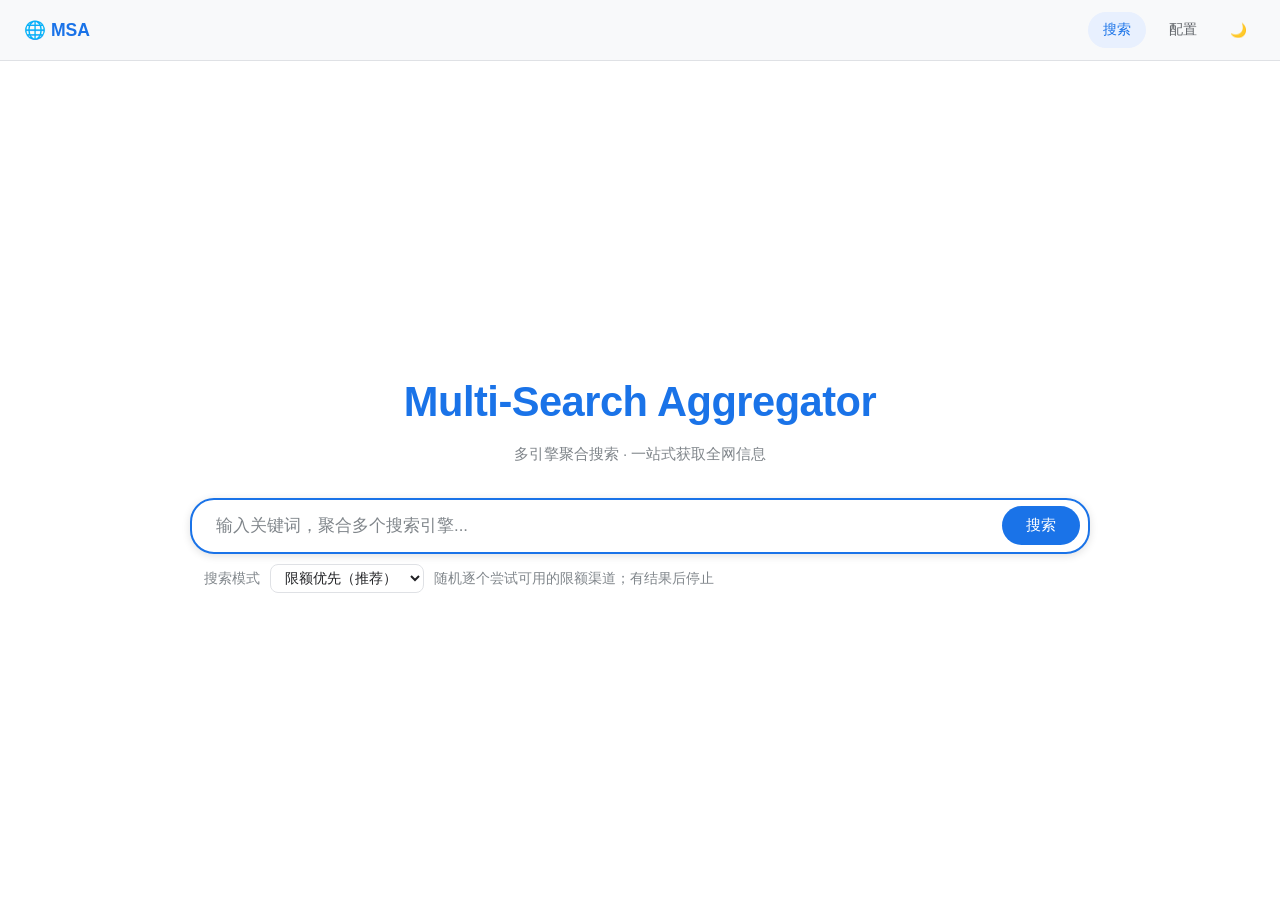
<file: static/index.html>
<!DOCTYPE html>
<html lang="zh-CN">
<head>
  <meta charset="UTF-8">
  <meta name="viewport" content="width=device-width, initial-scale=1.0">
  <title>Multi-Search Aggregator</title>
  <link rel="stylesheet" href="/static/style.css">
</head>
<body>
  <!-- Header -->
  <header class="header">
    <div class="header-logo">🌐 MSA</div>
    <nav class="header-nav">
      <a href="/" class="active">搜索</a>
      <a href="/static/config.html">配置</a>
      <button class="theme-toggle" id="themeToggle" title="切换主题">🌙</button>
    </nav>
  </header>

  <!-- Search Page -->
  <main class="search-page" id="searchPage">
    <div class="search-logo">Multi-Search Aggregator</div>
    <p class="search-subtitle">多引擎聚合搜索 · 一站式获取全网信息</p>

    <div class="search-box-wrapper">
      <div class="search-box">
        <input type="text" id="searchInput" placeholder="输入关键词，聚合多个搜索引擎..." autofocus>
        <button class="search-btn" id="searchBtn">搜索</button>
      </div>
      <div class="search-mode-selector">
        <label for="searchMode">搜索模式</label>
        <select id="searchMode">
          <option value="quota_first">限额优先（推荐）</option>
          <option value="parallel">全并发</option>
        </select>
        <span>随机逐个尝试可用的限额渠道；有结果后停止</span>
      </div>
    </div>

    <!-- SSE Progress -->
    <div class="progress-container" id="progressContainer"></div>

    <!-- Loading -->
    <div class="loader-wrapper" id="loader">
      <div class="spinner"></div>
      <span class="loader-text">正在连接搜索引擎...</span>
    </div>

    <!-- Results (with sidebar) -->
    <div class="results-container" id="resultsWrapper" style="display:none;">
      <div class="results-layout">
        <!-- Sidebar: Engine Filters -->
        <aside class="results-sidebar" id="resultsSidebar">
          <div class="sidebar-section">
            <h3>搜索引擎</h3>
            <div id="engineFilters"></div>
          </div>
          <div class="sidebar-section">
            <h3>统计</h3>
            <div id="searchStats" style="font-size:0.85rem;color:var(--text-secondary);"></div>
          </div>
        </aside>

        <!-- Main Results -->
        <div class="results-main">
          <div class="results-meta-bar" id="resultsMetaBar"></div>
          <div id="resultsList"></div>
          <div class="pagination" id="pagination"></div>
        </div>
      </div>
    </div>

    <!-- Empty State -->
    <div class="empty-state" id="emptyState" style="display:none;">
      <div class="empty-state-icon">📭</div>
      <div class="empty-state-text">没有找到匹配的结果</div>
    </div>
  </main>

  <!-- Toast Container -->
  <div class="toast-container" id="toastContainer"></div>

  <script>
  (function() {
    'use strict';

    // === Theme ===
    const themeToggle = document.getElementById('themeToggle');
    const saved = localStorage.getItem('msa-theme');
    if (saved === 'dark') { document.documentElement.setAttribute('data-theme', 'dark'); themeToggle.textContent = '☀️'; }

    themeToggle.addEventListener('click', () => {
      const isDark = document.documentElement.getAttribute('data-theme') === 'dark';
      document.documentElement.setAttribute('data-theme', isDark ? '' : 'dark');
      themeToggle.textContent = isDark ? '🌙' : '☀️';
      localStorage.setItem('msa-theme', isDark ? 'light' : 'dark');
    });

    // === Toast ===
    function showToast(msg, type = 'info') {
      const container = document.getElementById('toastContainer');
      const toast = document.createElement('div');
      toast.className = `toast toast-${type}`;
      toast.textContent = msg;
      container.appendChild(toast);
      setTimeout(() => { toast.classList.add('fade-out'); setTimeout(() => toast.remove(), 300); }, 4000);
    }

    // === State ===
    let currentQuery = '';
    let allResults = [];
    let engineResults = {}; // engine -> count
    let enabledEngines = new Set();
    let metaInfo = {};
    const PAGE_SIZE = 10;
    let currentPage = 1;
    let currentEventSource = null;

    // === DOM ===
    const searchInput = document.getElementById('searchInput');
    const searchBtn = document.getElementById('searchBtn');
    const searchMode = document.getElementById('searchMode');
    const searchPage = document.getElementById('searchPage');
    const loader = document.getElementById('loader');
    const progressContainer = document.getElementById('progressContainer');
    const resultsWrapper = document.getElementById('resultsWrapper');
    const resultsMetaBar = document.getElementById('resultsMetaBar');
    const resultsList = document.getElementById('resultsList');
    const pagination = document.getElementById('pagination');
    const engineFilters = document.getElementById('engineFilters');
    const searchStats = document.getElementById('searchStats');
    const emptyState = document.getElementById('emptyState');

    // === Search with SSE ===
    function doSearch() {
      currentQuery = searchInput.value.trim();
      if (!currentQuery) return;

      // Close previous SSE
      if (currentEventSource) { currentEventSource.close(); currentEventSource = null; }

      currentPage = 1;
      allResults = [];
      engineResults = {};
      emptyState.querySelector('.empty-state-text').textContent = '没有找到匹配的结果';
      progressContainer.innerHTML = '';
      progressContainer.classList.add('visible');
      loader.classList.add('visible');
      resultsWrapper.style.display = 'none';
      emptyState.style.display = 'none';
      searchPage.classList.add('results-mode');

      const params = new URLSearchParams({ q: currentQuery });
      params.set('mode', searchMode.value);
      const enabledArr = Array.from(enabledEngines);
      if (enabledArr.length > 0) params.set('engines', enabledArr.join(','));

      // Use SSE for real-time progress
      const sseUrl = `/api/search/stream?${params}`;
      currentEventSource = new EventSource(sseUrl);

      currentEventSource.addEventListener('engine_done', (e) => {
        try {
          const data = JSON.parse(e.data);
          engineResults[data.engine] = data.results;
          addProgressItem(data.engine, data.results, data.status);
        } catch(err) {}
      });

      currentEventSource.addEventListener('result', (e) => {
        try {
          const data = JSON.parse(e.data);
          allResults.push(data);
        } catch(err) {}
      });

      currentEventSource.addEventListener('complete', (e) => {
        currentEventSource.close();
        currentEventSource = null;
        loader.classList.remove('visible');

        try {
          const data = JSON.parse(e.data);
          metaInfo = data;
        } catch(err) {
          metaInfo = {};
        }

        progressContainer.classList.remove('visible');

        if (allResults.length === 0) {
          const problems = Object.entries(metaInfo.engine_status || {})
            .filter(([, status]) => ['temporarily_unavailable', 'timeout', 'error', 'rate_limited'].includes(status))
            .map(([engine, status]) => `${engine}（${channelStatusLabel(status, engine)}）`);
          if (problems.length) {
            emptyState.querySelector('.empty-state-text').textContent =
              `没有找到匹配的结果；渠道状态：${problems.join('、')}`;
          }
          emptyState.style.display = 'block';
          resultsWrapper.style.display = 'none';
        } else {
          renderResults();
        }
      });

      currentEventSource.addEventListener('error', (e) => {
        // If SSE fails, fallback to regular fetch
        if (currentEventSource) {
          currentEventSource.close();
          currentEventSource = null;
        }
        loader.classList.remove('visible');
        progressContainer.classList.remove('visible');

        // Fallback to regular fetch
        fetch(`/api/search?${params}`)
          .then(r => { if (!r.ok) throw new Error(`HTTP ${r.status}`); return r.json(); })
          .then(data => {
            allResults = data.results || [];
            metaInfo = data.meta || {};
            if (allResults.length === 0) {
              const problems = Object.entries(metaInfo.engine_status || {})
                .filter(([, status]) => ['temporarily_unavailable', 'timeout', 'error', 'rate_limited'].includes(status))
                .map(([engine, status]) => `${engine}（${channelStatusLabel(status, engine)}）`);
              if (problems.length) {
                emptyState.querySelector('.empty-state-text').textContent =
                  `没有找到匹配的结果；渠道状态：${problems.join('、')}`;
              }
              emptyState.style.display = 'block';
            } else {
              renderResults();
            }
          })
          .catch(err => showToast('搜索失败: ' + err.message, 'error'));
      });
    }

    function addProgressItem(engine, count, status = 'available') {
      const item = document.createElement('div');
      item.className = 'progress-item';
      const icon = status === 'available' ? '✅' :
        (['temporarily_unavailable', 'timeout', 'error', 'rate_limited'].includes(status) ? '⚠️' : 'ℹ️');
      const detail = status === 'available' ? `${count} 条结果` : channelStatusLabel(status, engine);
      item.innerHTML = `<span class="progress-icon">${icon}</span> <span>${escapeHtml(engine)}</span> <span style="color:var(--text-muted);">(${escapeHtml(detail)})</span>`;
      progressContainer.appendChild(item);
    }

    function channelStatusLabel(status, engine = '') {
      const diagnostic = (metaInfo.engine_errors || {})[engine];
      const diagnosticStatus = diagnostic?.status;
      if (status === 'temporarily_unavailable' &&
          ['timeout', 'error', 'rate_limited', 'cooldown'].includes(diagnosticStatus)) {
        status = diagnosticStatus;
      }
      const labels = {
        temporarily_unavailable: '暂不可用，已冷却或回退',
        timeout: '请求超时',
        error: '调用失败',
        rate_limited: '触发限流',
        no_results: '无匹配结果',
        skipped_budget: '时间预算不足，未调用',
        skipped_result_found: '已有结果，未继续调用',
        skipped_busy: '限额渠道繁忙，已回退',
        not_configured: '未配置凭据',
        cooldown: '冷却中，已跳过'
      };
      let label = labels[status] || status;
      if (diagnostic?.http_status) label += `，HTTP ${diagnostic.http_status}`;
      const cooldown = diagnostic?.cooldown_seconds ?? diagnostic?.cooldown_seconds_remaining;
      if (Number.isFinite(cooldown) && cooldown > 0) label += `，冷却约 ${cooldown} 秒`;
      return label;
    }

    // === Render Results ===
    function renderResults() {
      resultsWrapper.style.display = 'block';
      emptyState.style.display = 'none';

      // Filter by enabled engines (from sidebar toggles)
      const filtered = allResults.filter(r => {
        if (enabledEngines.size === 0) return true; // show all if no filter set
        return enabledEngines.has(r.source);
      });

      // Meta bar
      const enginesUsed = metaInfo.engines_used || Object.keys(engineResults).length || '—';
      const totalResults = metaInfo.total_results || allResults.length;
      const elapsed = metaInfo.elapsed_ms ? (metaInfo.elapsed_ms / 1000).toFixed(1) + ' 秒' : '—';
      const modeLabel = metaInfo.search_mode === 'parallel' ? '全并发' : '限额优先';
      resultsMetaBar.innerHTML = `
        <span>聚合了 <strong>${enginesUsed}</strong> 个引擎，共 <strong>${totalResults}</strong> 条结果</span>
        <span>${modeLabel} · 耗时 <strong>${elapsed}</strong></span>
      `;

      // Stats in sidebar
      let statsHtml = '';
      const engineStatus = metaInfo.engine_status || {};
      Object.entries(engineResults).forEach(([engine, count]) => {
        const status = engineStatus[engine] || 'available';
        const detail = status === 'available' ? `${count} 条结果` : channelStatusLabel(status, engine);
        statsHtml += `<div style="padding:3px 0;">${escapeHtml(engine)}: ${escapeHtml(detail)}</div>`;
      });
      Object.entries(engineStatus).forEach(([engine, status]) => {
        if (['temporarily_unavailable', 'timeout', 'error', 'rate_limited'].includes(status) && !(engine in engineResults)) {
          statsHtml += `<div style="padding:3px 0;">${escapeHtml(engine)}: ${escapeHtml(channelStatusLabel(status, engine))}</div>`;
        }
      });
      searchStats.innerHTML = statsHtml;

      // Engine filters
      renderEngineFilters();

      // Paginated results
      const start = (currentPage - 1) * PAGE_SIZE;
      const end = Math.min(start + PAGE_SIZE, filtered.length);
      const pageResults = filtered.slice(start, end);

      resultsList.innerHTML = pageResults.map(r => {
        const scoreClass = r.score >= 0.8 ? 'score-high' : r.score >= 0.5 ? 'score-mid' : 'score-low';
        const scorePct = (r.score * 100).toFixed(0);
        const timeStr = r.publish_time ? formatTime(r.publish_time) : '';

        return `
          <div class="result-card">
            <div class="result-title"><a href="${escapeAttr(r.url || '#')}" target="_blank" rel="noopener">${escapeHtml(r.title || '无标题')}</a></div>
            <div class="result-summary">${escapeHtml(r.summary || '')}</div>
            <div class="result-footer">
              <span class="result-source-tag">${escapeHtml(r.source || '未知')}</span>
              ${timeStr ? `<span class="result-time">${timeStr}</span>` : ''}
              <span class="result-score-badge ${scoreClass}">${scorePct}%</span>
            </div>
          </div>
        `;
      }).join('');

      renderPagination(filtered.length);
    }

    function renderEngineFilters() {
      const engines = [...new Set(allResults.map(r => r.source).filter(Boolean))];
      if (engines.length === 0) { engineFilters.innerHTML = '<div style="font-size:0.82rem;color:var(--text-muted);">无引擎数据</div>'; return; }

      engineFilters.innerHTML = engines.map(eng => `
        <div class="engine-toggle">
          <label for="eng-${escapeAttr(eng)}">${escapeHtml(eng)}</label>
          <input type="checkbox" class="toggle-switch" id="eng-${escapeAttr(eng)}" data-engine="${escapeAttr(eng)}" checked>
        </div>
      `).join('');

      // Bind toggle events
      engineFilters.querySelectorAll('.toggle-switch').forEach(toggle => {
        toggle.addEventListener('change', () => {
          const eng = toggle.dataset.engine;
          if (toggle.checked) {
            enabledEngines.add(eng);
          } else {
            enabledEngines.delete(eng);
          }
          currentPage = 1;
          renderResults();
        });
      });

      // Initialize enabled set with all engines
      engines.forEach(e => enabledEngines.add(e));
    }

    function renderPagination(total) {
      const totalPages = Math.ceil(total / PAGE_SIZE);
      if (totalPages <= 1) { pagination.innerHTML = ''; return; }

      let html = '';
      html += `<button class="page-btn" ${currentPage <= 1 ? 'disabled' : ''} onclick="window.__goPage(${currentPage - 1})">‹ 上一页</button>`;

      for (let i = 1; i <= totalPages; i++) {
        if (totalPages > 7 && i > 3 && i < totalPages - 1 && Math.abs(i - currentPage) > 1) {
          if (i === 4 || i === totalPages - 2) html += `<span style="color:var(--text-muted);padding:0 4px;">…</span>`;
          continue;
        }
        html += `<button class="page-btn ${i === currentPage ? 'active' : ''}" onclick="window.__goPage(${i})">${i}</button>`;
      }

      html += `<button class="page-btn" ${currentPage >= totalPages ? 'disabled' : ''} onclick="window.__goPage(${currentPage + 1})">下一页 ›</button>`;
      pagination.innerHTML = html;
    }

    window.__goPage = function(p) {
      currentPage = p;
      renderResults();
      resultsWrapper.scrollIntoView({ behavior: 'smooth', block: 'start' });
    };

    // === Helpers ===
    function escapeHtml(s) {
      if (!s) return '';
      return String(s).replace(/&/g,'&amp;').replace(/</g,'&lt;').replace(/>/g,'&gt;').replace(/"/g,'&quot;');
    }

    function escapeAttr(s) {
      if (!s) return '';
      return String(s).replace(/&/g,'&amp;').replace(/"/g,'&quot;').replace(/</g,'&lt;').replace(/>/g,'&gt;');
    }

    function formatTime(ts) {
      try {
        const d = new Date(ts);
        const now = new Date();
        const diff = now - d;
        if (diff < 3600000) return Math.floor(diff / 60000) + ' 分钟前';
        if (diff < 86400000) return Math.floor(diff / 3600000) + ' 小时前';
        if (diff < 2592000000) return Math.floor(diff / 86400000) + ' 天前';
        return d.toLocaleDateString('zh-CN');
      } catch { return ''; }
    }

    // === Events ===
    searchBtn.addEventListener('click', doSearch);
    searchInput.addEventListener('keydown', (e) => { if (e.key === 'Enter') doSearch(); });
  })();
  </script>
</body>
</html>
</file>
<file: static/style.css>
/* === CSS Variables / Theme === */
:root {
  --bg-primary: #ffffff;
  --bg-secondary: #f8f9fa;
  --bg-card: #ffffff;
  --bg-input: #ffffff;
  --bg-hover: #f1f3f4;
  --text-primary: #202124;
  --text-secondary: #5f6368;
  --text-muted: #80868b;
  --border-color: #dfe1e5;
  --accent: #1a73e8;
  --accent-hover: #1557b0;
  --accent-light: #e8f0fe;
  --danger: #d93025;
  --danger-bg: #fce8e6;
  --success: #188038;
  --success-bg: #e6f4ea;
  --warning: #f9ab00;
  --warning-bg: #fef7e0;
  --shadow-sm: 0 1px 2px rgba(0,0,0,0.08);
  --shadow-md: 0 2px 8px rgba(0,0,0,0.12);
  --shadow-lg: 0 4px 16px rgba(0,0,0,0.16);
  --radius-sm: 8px;
  --radius-md: 12px;
  --radius-lg: 24px;
  --radius-full: 9999px;
  --transition: 0.2s ease;
  --font: 'Segoe UI', -apple-system, BlinkMacSystemFont, Roboto, 'Helvetica Neue', Arial, sans-serif;
  --max-width: 900px;
  --sidebar-width: 240px;
}

[data-theme="dark"] {
  --bg-primary: #1a1a2e;
  --bg-secondary: #16213e;
  --bg-card: #1e2a47;
  --bg-input: #1e2a47;
  --bg-hover: #253559;
  --text-primary: #e4e6eb;
  --text-secondary: #b0b3b8;
  --text-muted: #8a8d91;
  --border-color: #3a3f5c;
  --accent: #8ab4f8;
  --accent-hover: #aecbfa;
  --accent-light: #1e3a5f;
  --danger: #f28b82;
  --danger-bg: #3c2020;
  --success: #81c995;
  --success-bg: #1e3a2a;
  --warning: #fdd663;
  --warning-bg: #3a3520;
  --shadow-sm: 0 1px 2px rgba(0,0,0,0.3);
  --shadow-md: 0 2px 8px rgba(0,0,0,0.4);
  --shadow-lg: 0 4px 16px rgba(0,0,0,0.5);
}

/* === Reset & Base === */
*, *::before, *::after { box-sizing: border-box; margin: 0; padding: 0; }

html { font-size: 16px; scroll-behavior: smooth; }

body {
  font-family: var(--font);
  background: var(--bg-primary);
  color: var(--text-primary);
  line-height: 1.6;
  min-height: 100vh;
  transition: background var(--transition), color var(--transition);
}

a { color: var(--accent); text-decoration: none; }
a:hover { text-decoration: underline; }

/* === Header / Nav === */
.header {
  display: flex;
  align-items: center;
  justify-content: space-between;
  padding: 12px 24px;
  background: var(--bg-secondary);
  border-bottom: 1px solid var(--border-color);
  position: sticky;
  top: 0;
  z-index: 100;
}

.header-logo {
  font-size: 1.1rem;
  font-weight: 600;
  color: var(--accent);
  display: flex;
  align-items: center;
  gap: 8px;
}

.header-nav { display: flex; gap: 8px; align-items: center; }

.header-nav a, .header-nav button {
  padding: 6px 14px;
  border-radius: var(--radius-full);
  font-size: 0.85rem;
  color: var(--text-secondary);
  background: transparent;
  border: 1px solid transparent;
  cursor: pointer;
  transition: all var(--transition);
  font-family: var(--font);
  text-decoration: none;
}

.header-nav a:hover, .header-nav button:hover {
  background: var(--bg-hover);
  color: var(--text-primary);
  text-decoration: none;
}

.header-nav a.active {
  background: var(--accent-light);
  color: var(--accent);
  font-weight: 500;
}

/* === Theme Toggle === */
.theme-toggle {
  width: 36px; height: 36px;
  border-radius: 50%;
  border: 1px solid var(--border-color);
  background: var(--bg-card);
  cursor: pointer;
  display: flex;
  align-items: center;
  justify-content: center;
  font-size: 1.1rem;
  transition: all var(--transition);
}

.theme-toggle:hover { background: var(--bg-hover); }

/* === Search Page === */
.search-page {
  display: flex;
  flex-direction: column;
  align-items: center;
  justify-content: center;
  min-height: calc(100vh - 60px);
  padding: 20px;
  transition: all 0.3s ease;
}

.search-page.results-mode {
  justify-content: flex-start;
  min-height: auto;
  padding-top: 24px;
}

.search-logo {
  font-size: 2.6rem;
  font-weight: 700;
  color: var(--accent);
  margin-bottom: 6px;
  letter-spacing: -0.5px;
  user-select: none;
}

.search-subtitle {
  font-size: 0.95rem;
  color: var(--text-muted);
  margin-bottom: 32px;
}

.search-box-wrapper {
  width: 100%;
  max-width: var(--max-width);
  position: relative;
}

.search-box {
  width: 100%;
  display: flex;
  align-items: center;
  background: var(--bg-card);
  border: 2px solid var(--border-color);
  border-radius: var(--radius-lg);
  padding: 4px 8px;
  transition: all var(--transition);
  box-shadow: var(--shadow-sm);
}

.search-box:focus-within {
  border-color: var(--accent);
  box-shadow: var(--shadow-md);
}

.search-box input {
  flex: 1;
  border: none;
  outline: none;
  font-size: 1.05rem;
  padding: 12px 16px;
  background: transparent;
  color: var(--text-primary);
  font-family: var(--font);
}

.search-box input::placeholder { color: var(--text-muted); }

.search-btn {
  padding: 10px 24px;
  border-radius: var(--radius-full);
  border: none;
  background: var(--accent);
  color: #fff;
  cursor: pointer;
  font-size: 0.92rem;
  font-weight: 500;
  transition: background var(--transition);
  flex-shrink: 0;
  font-family: var(--font);
}

.search-btn:hover { background: var(--accent-hover); }

.search-mode-selector {
  display: flex;
  align-items: center;
  gap: 10px;
  padding: 10px 14px 0;
  color: var(--text-muted);
  font-size: 0.85rem;
}

.search-mode-selector select {
  padding: 5px 10px;
  border: 1px solid var(--border-color);
  border-radius: var(--radius-sm);
  background: var(--bg-card);
  color: var(--text-primary);
  font: inherit;
}

/* === SSE Progress === */
.progress-container {
  width: 100%;
  max-width: var(--max-width);
  margin-top: 20px;
  display: none;
}

.progress-container.visible { display: block; }

.progress-item {
  display: flex;
  align-items: center;
  gap: 8px;
  padding: 6px 0;
  font-size: 0.88rem;
  color: var(--text-secondary);
  animation: fadeIn 0.3s ease;
}

@keyframes fadeIn { from { opacity: 0; transform: translateY(-4px); } to { opacity: 1; transform: translateY(0); } }

.progress-icon { font-size: 1rem; flex-shrink: 0; }

/* === Loading Spinner === */
.loader-wrapper {
  display: none;
  flex-direction: column;
  align-items: center;
  gap: 12px;
  margin: 32px 0;
}

.loader-wrapper.visible { display: flex; }

.spinner {
  width: 36px; height: 36px;
  border: 3px solid var(--border-color);
  border-top-color: var(--accent);
  border-radius: 50%;
  animation: spin 0.8s linear infinite;
}

@keyframes spin { to { transform: rotate(360deg); } }

.loader-text { color: var(--text-muted); font-size: 0.9rem; }

/* === Results Layout (with sidebar) === */
.results-layout {
  display: flex;
  width: 100%;
  max-width: 1200px;
  margin: 0 auto;
  gap: 24px;
  padding: 0 20px;
}

.results-sidebar {
  width: var(--sidebar-width);
  flex-shrink: 0;
  position: sticky;
  top: 80px;
  align-self: flex-start;
  max-height: calc(100vh - 100px);
  overflow-y: auto;
}

.sidebar-section {
  background: var(--bg-card);
  border: 1px solid var(--border-color);
  border-radius: var(--radius-md);
  padding: 16px;
  margin-bottom: 12px;
}

.sidebar-section h3 {
  font-size: 0.82rem;
  font-weight: 600;
  color: var(--text-muted);
  text-transform: uppercase;
  letter-spacing: 0.5px;
  margin-bottom: 12px;
}

.engine-toggle {
  display: flex;
  align-items: center;
  justify-content: space-between;
  padding: 6px 0;
}

.engine-toggle label {
  font-size: 0.85rem;
  color: var(--text-primary);
  cursor: pointer;
}

/* Toggle Switch */
.toggle-switch {
  position: relative;
  width: 36px; height: 20px;
  appearance: none;
  -webkit-appearance: none;
  background: var(--border-color);
  border-radius: var(--radius-full);
  cursor: pointer;
  transition: background var(--transition);
  border: none;
  outline: none;
}

.toggle-switch:checked { background: var(--accent); }

.toggle-switch::before {
  content: '';
  position: absolute;
  top: 2px; left: 2px;
  width: 16px; height: 16px;
  border-radius: 50%;
  background: #fff;
  transition: transform var(--transition);
}

.toggle-switch:checked::before { transform: translateX(16px); }

.results-main {
  flex: 1;
  min-width: 0;
}

/* === Results Meta === */
.results-meta-bar {
  display: flex;
  align-items: center;
  justify-content: space-between;
  flex-wrap: wrap;
  gap: 8px;
  margin-bottom: 16px;
  padding: 10px 16px;
  background: var(--bg-secondary);
  border-radius: var(--radius-sm);
  font-size: 0.85rem;
  color: var(--text-secondary);
}

.results-meta-bar strong { color: var(--text-primary); }

/* === Result Card === */
.result-card {
  background: var(--bg-card);
  border: 1px solid var(--border-color);
  border-radius: var(--radius-md);
  padding: 16px 20px;
  margin-bottom: 12px;
  transition: all var(--transition);
}

.result-card:hover {
  box-shadow: var(--shadow-md);
  border-color: var(--accent);
  transform: translateY(-1px);
}

.result-title {
  font-size: 1.05rem;
  font-weight: 500;
  margin-bottom: 6px;
  line-height: 1.4;
}

.result-title a {
  color: var(--accent);
}

.result-title a:hover { text-decoration: underline; }

.result-summary {
  font-size: 0.9rem;
  color: var(--text-secondary);
  line-height: 1.6;
  margin-bottom: 10px;
  display: -webkit-box;
  -webkit-line-clamp: 3;
  -webkit-box-orient: vertical;
  overflow: hidden;
}

.result-footer {
  display: flex;
  flex-wrap: wrap;
  gap: 8px;
  align-items: center;
}

.result-source-tag {
  padding: 2px 10px;
  border-radius: var(--radius-full);
  font-size: 0.72rem;
  font-weight: 500;
  background: var(--accent-light);
  color: var(--accent);
}

.result-time {
  font-size: 0.75rem;
  color: var(--text-muted);
}

.result-score-badge {
  padding: 2px 8px;
  border-radius: var(--radius-full);
  font-size: 0.72rem;
  font-weight: 600;
  margin-left: auto;
}

.score-high { background: var(--success-bg); color: var(--success); }
.score-mid { background: var(--warning-bg); color: var(--warning); }
.score-low { background: var(--bg-secondary); color: var(--text-muted); }

/* === Config Page === */
.config-container {
  max-width: 760px;
  margin: 0 auto;
  padding: 24px 20px;
}

.config-container h1 {
  font-size: 1.5rem;
  font-weight: 600;
  margin-bottom: 4px;
}

.config-container-desc {
  font-size: 0.88rem;
  color: var(--text-muted);
  margin-bottom: 24px;
}

.config-card {
  background: var(--bg-card);
  border: 1px solid var(--border-color);
  border-radius: var(--radius-md);
  padding: 20px 24px;
  margin-bottom: 16px;
}

.config-card h2 {
  font-size: 1.05rem;
  font-weight: 600;
  margin-bottom: 16px;
  padding-bottom: 10px;
  border-bottom: 1px solid var(--border-color);
}

.config-field {
  margin-bottom: 14px;
}

.config-field label {
  display: block;
  font-size: 0.82rem;
  font-weight: 500;
  color: var(--text-secondary);
  margin-bottom: 4px;
}

.config-field input, .config-field select {
  width: 100%;
  padding: 8px 12px;
  border: 1px solid var(--border-color);
  border-radius: var(--radius-sm);
  background: var(--bg-input);
  color: var(--text-primary);
  font-size: 0.9rem;
  font-family: var(--font);
  transition: border var(--transition);
}

.config-field input:focus, .config-field select:focus {
  outline: none;
  border-color: var(--accent);
}

.config-field .hint {
  font-size: 0.75rem;
  color: var(--text-muted);
  margin-top: 2px;
}

.config-row {
  display: flex;
  gap: 12px;
}

.config-row .config-field { flex: 1; }

/* Engine toggle list in config */
.engine-list { display: flex; flex-direction: column; gap: 8px; }

.engine-row {
  display: flex;
  align-items: center;
  justify-content: space-between;
  padding: 8px 12px;
  background: var(--bg-secondary);
  border-radius: var(--radius-sm);
}

.engine-row .engine-name {
  font-size: 0.88rem;
  color: var(--text-primary);
}

/* === Action Buttons === */
.action-bar {
  display: flex;
  gap: 10px;
  margin-top: 24px;
  padding-top: 20px;
  border-top: 1px solid var(--border-color);
}

.btn {
  padding: 10px 24px;
  border-radius: var(--radius-sm);
  border: none;
  font-size: 0.88rem;
  font-weight: 500;
  cursor: pointer;
  transition: all var(--transition);
  font-family: var(--font);
}

.btn-primary { background: var(--accent); color: #fff; }
.btn-primary:hover { background: var(--accent-hover); }
.btn-secondary { background: var(--bg-hover); color: var(--text-primary); border: 1px solid var(--border-color); }
.btn-secondary:hover { background: var(--border-color); }

/* === Toast === */
.toast-container {
  position: fixed;
  top: 16px;
  right: 16px;
  z-index: 9999;
  display: flex;
  flex-direction: column;
  gap: 8px;
  pointer-events: none;
}

.toast {
  padding: 12px 20px;
  border-radius: var(--radius-sm);
  font-size: 0.88rem;
  box-shadow: var(--shadow-lg);
  animation: toastIn 0.3s ease;
  pointer-events: auto;
  max-width: 400px;
  word-break: break-word;
}

.toast-success { background: var(--success-bg); color: var(--success); border: 1px solid var(--success); }
.toast-error { background: var(--danger-bg); color: var(--danger); border: 1px solid var(--danger); }
.toast-info { background: var(--accent-light); color: var(--accent); border: 1px solid var(--accent); }

.toast.fade-out { animation: toastOut 0.3s ease forwards; }

@keyframes toastIn { from { opacity: 0; transform: translateX(40px); } to { opacity: 1; transform: translateX(0); } }
@keyframes toastOut { from { opacity: 1; transform: translateX(0); } to { opacity: 0; transform: translateX(40px); } }

/* === Empty State === */
.empty-state {
  text-align: center;
  padding: 48px 20px;
  color: var(--text-muted);
}

.empty-state-icon { font-size: 3rem; margin-bottom: 12px; }
.empty-state-text { font-size: 1rem; }

/* === Responsive === */
@media (max-width: 900px) {
  .results-layout { flex-direction: column; }
  .results-sidebar { width: 100%; position: static; max-height: none; }
}

@media (max-width: 768px) {
  .search-logo { font-size: 2rem; }
  .search-box input { font-size: 0.95rem; padding: 10px 12px; }
  .header { padding: 10px 16px; }
  .result-card { padding: 12px 14px; }
  .config-row { flex-direction: column; gap: 0; }
}

@media (max-width: 480px) {
  .search-logo { font-size: 1.6rem; }
  .result-card { padding: 10px 12px; }
  .results-meta-bar { flex-direction: column; align-items: flex-start; }
}
</file>
